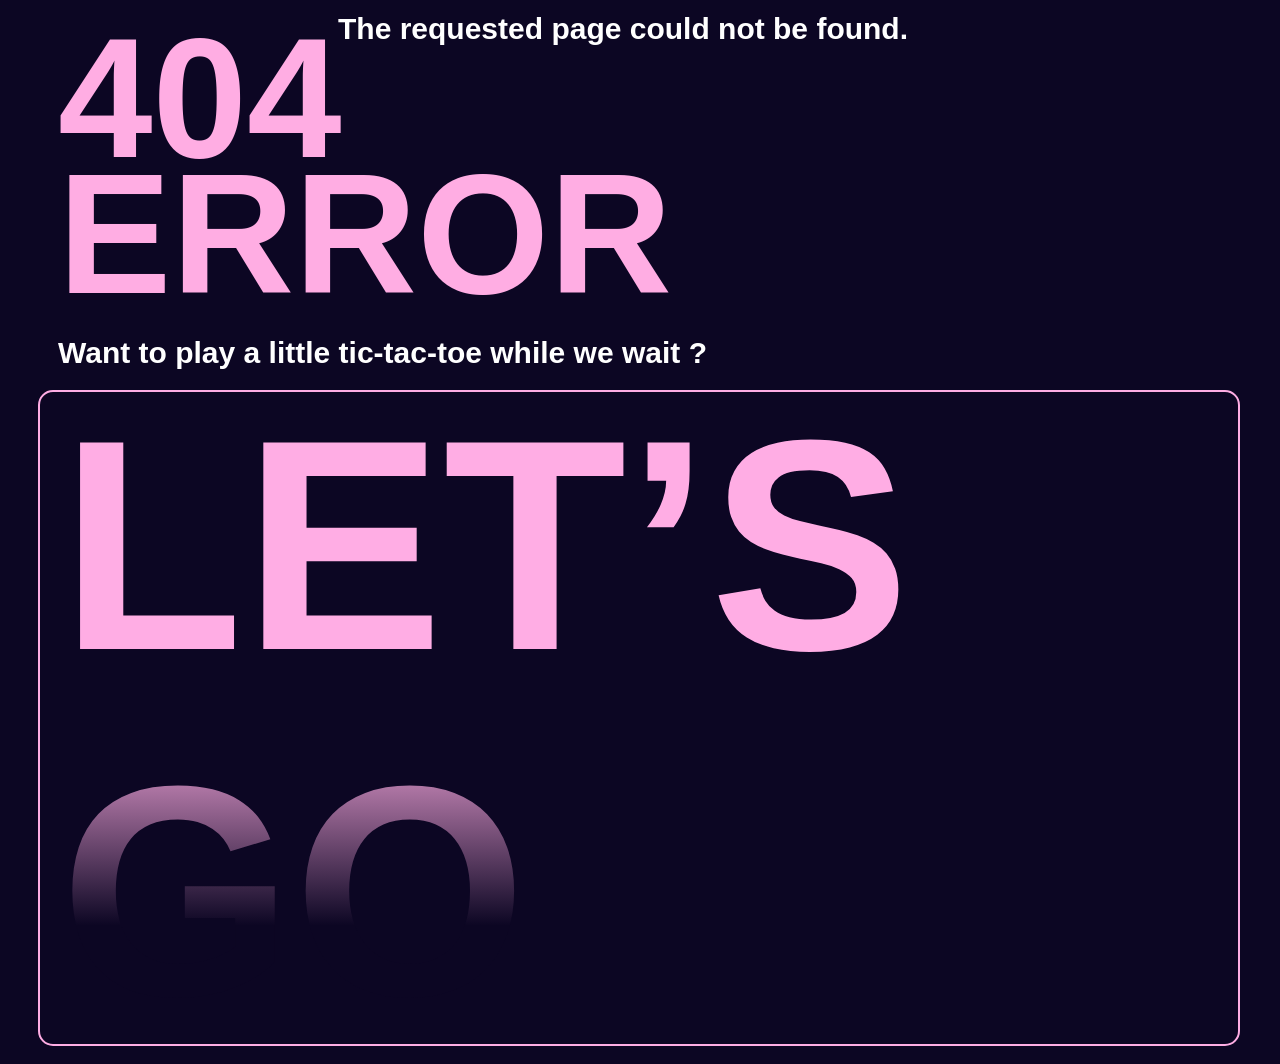
<file: projets/page-404/page-error/index.html>
<!DOCTYPE html>
<html lang="fr">
  <head>
    <meta charset="UTF-8" />
    <title>Jeu du Morpion</title>
    <link rel="stylesheet" href="styles2.css" />
  </head>
  <body>
    <div class="chiffre"><h1>404</h1></div>
    <div class="error"><h1>ERROR</h1></div>

    <div class="notfound"><h2>The requested page could not be found.</h2></div>
    <div class="play">
      <h2>Want to play a little tic-tac-toe while we wait ?</h2>
    </div>
    <div class="gogo">
      <a class="letsgo" href="/projets/tic-tac-toe/index2.html">
        <h1>LET’S GO</h1>
      </a>
    </div>
  </body>
</html>
</file>
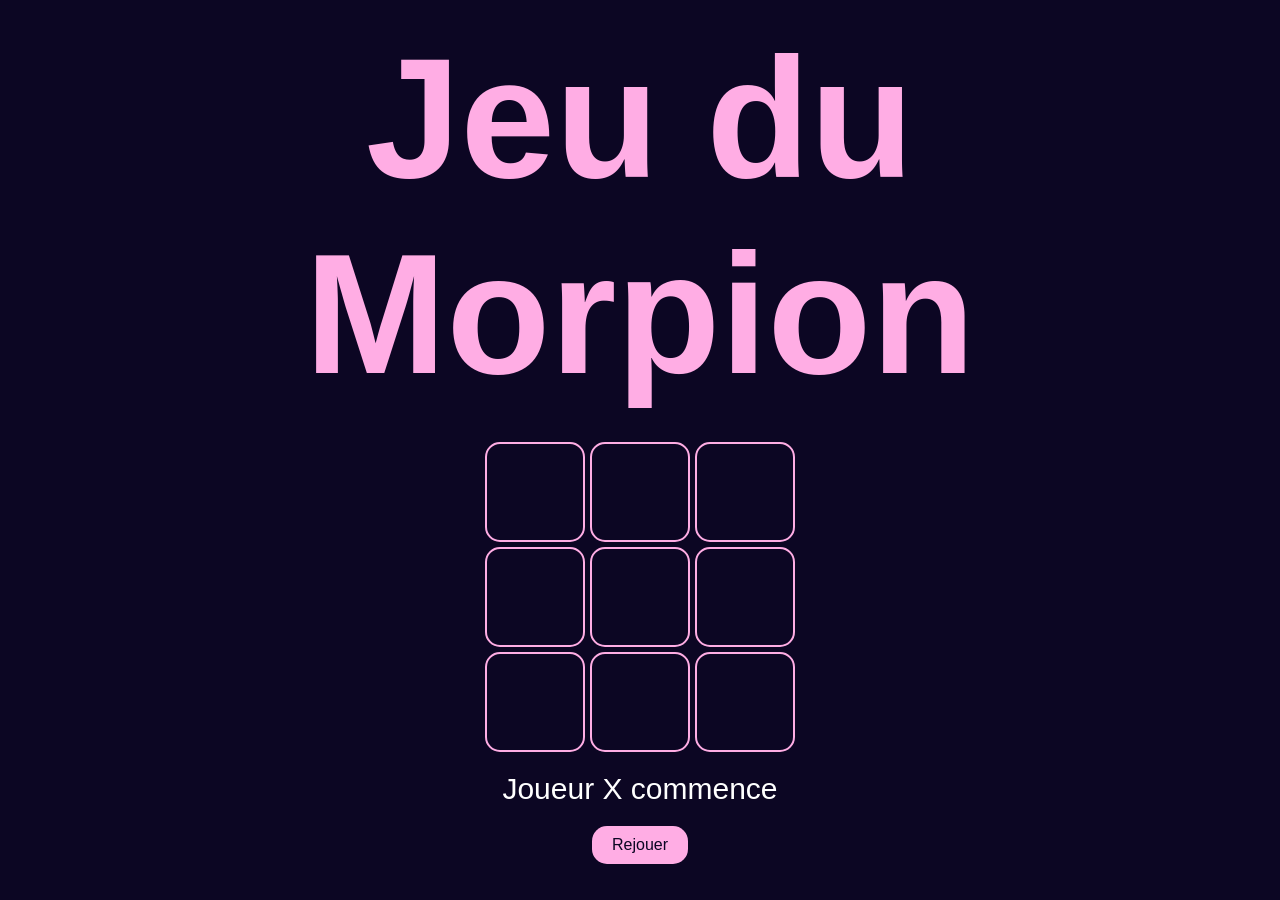
<file: projets/page-404/index2.html>
<!DOCTYPE html>
<html lang="fr">
  <head>
    <meta charset="UTF-8" />
    <title>page erreur</title>
    <link rel="stylesheet" href="styles.css" />
  </head>
  <body>
    <h1>Jeu du Morpion</h1>
    <div class="board" id="board"></div>
    <div class="status" id="status">Joueur X commence</div>
    <button class="reset" id="reset">Rejouer</button>

    <script src="script.js"></script>
  </body>
</html>
</file>
<file: projets/page-404/page-error/styles2.css>
.chiffre {
  font-family: lalezar, Impact, Haettenschweiler, "Arial Narrow Bold",
    sans-serif;

  color: #ffade3;
  margin-top: -40px;
}
.error {
  font-family: lalezar, Impact, Haettenschweiler, "Arial Narrow Bold",
    sans-serif;

  color: #ffade3;
  margin-top: -100px;
}

.gogo {
  font-family: lalezar, Impact, Haettenschweiler, "Arial Narrow Bold",
    sans-serif;

  color: #ffade3;
  margin-top: -65px;
  margin-left: -10px;
}
.letsgo {
  margin: 40px;
  margin-top: 60px;
  border: 2px solid #ffade4;
  border-radius: 15px;
  position: absolute;
  transition: all 0.3s ease;
  cursor: pointer;
}

.letsgo:hover {
  background-image: linear-gradient(
    #ffade4 50%,
    #0c0623 80%
  ); /* fond rouge au survol */

  transform: scale(1.05); /* léger zoom */
}
.gogo h1:hover {
  color: #0c0623; /* texte blanc au survol */
}

.gogo h1 {
  margin: 20px !important;
  margin-top: -20px !important;
  margin-bottom: -20px !important;
  font-size: 300px;
  color: transparent;
  background-image: linear-gradient(#ffade4 50%, #0c0623 80%);
  background-clip: text;
}

.notfound {
  margin-top: -360px;
  margin-left: 330px;
}

.play {
  margin-top: 290px;
  margin-left: 50px;
}
h1 {
  margin: 40px;
  border: 0px;
  font-size: 170px;
  margin-left: 50px;
}
h2 {
  font-family: Arial, Helvetica, sans-serif;
  color: #ffff;
  font-size: 30px;
}
body {
  background-color: #0c0623;
}
a {
  text-decoration: none;
}
</file>
<file: projets/page-404/styles.css>
body {
  font-family: sans-serif;
  text-align: center;
  background: #0c0623;
}
h1 {
  font-family: lalezar, Impact, Haettenschweiler, "Arial Narrow Bold",
    sans-serif;
  margin-top: 20px;
  color: #ffade4;
  font-size: 170px;
  margin-bottom: 30px;
}
.board {
  display: grid;
  grid-template-columns: repeat(3, 100px);
  grid-template-rows: repeat(3, 100px);
  gap: 5px;
  margin: 20px auto;
  width: max-content;
  color: #ffffff;
}
.cell {
  background: #0c0623;
  border: 2px solid #ffade4;
  border-radius: 15px;
  font-size: 3rem;
  display: flex;
  align-items: center;
  justify-content: center;
  cursor: pointer;
}
.cell.taken {
  cursor: not-allowed;
}
.status {
  margin-top: 20px;
  font-size: 1.5rem;
  font-family: Arial, Helvetica, sans-serif;
  color: #ffff;
  font-size: 30px;
}
.reset {
  margin-top: 20px;
  padding: 10px 20px;
  font-size: 1rem;
  cursor: pointer;
  font-family: Arial, Helvetica, sans-serif;
  color: #0c0623;
  background-color: #ffade4;
  border: none;
  border-radius: 15px;
}

.reset:hover {
  color: #ffade4;
  transform: scale(1.1);
  background-image: linear-gradient(#ffade4 10%, #0c0623 60%);
  border: solid #ffade4 2px;
}
</file>
